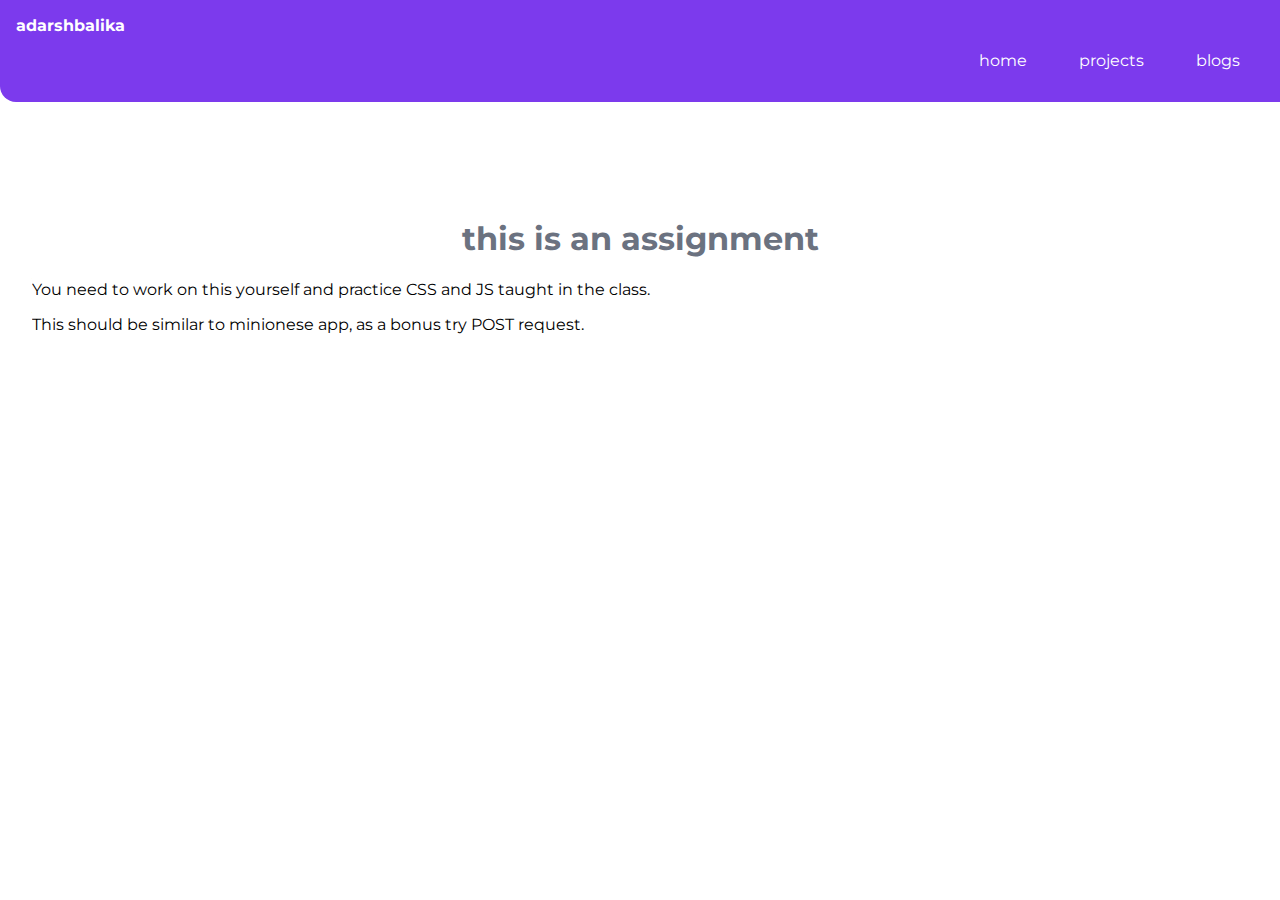
<file: assignments.html>
<!DOCTYPE html>
<html lang="en">

<head>
    <meta charset="UTF-8">
    <meta name="viewport" content="width=device-width, initial-scale=1.0">
    <link href="styles.css" rel="stylesheet" />
    <title>assignment | adarshbalika</title>
</head>

<body>
    <nav class="navigation container">
        <div class="nav-brand">adarshbalika</div>
        <ul class="list-non-bullet nav-pills">
            <li class="list-item-inline">
                <a class="link" href="/">home</a>
            </li>
            <li class="list-item-inline">
                <a class="link " href="/projects.html">projects</a>
            </li>
            <li class="list-item-inline">
                <a class="link" href="/blogs.html">blogs</a>
            </li>
        </ul>
    </nav>

    <header class="hero">
        <h1 class="hero-heading">this is an assignment</h1>
        <p> You need to work on this yourself and practice CSS and JS taught in the class.</p>
        <p>This should be similar to minionese app, as a bonus try POST request.</p>
    </header>

</body>

</html>
</file>
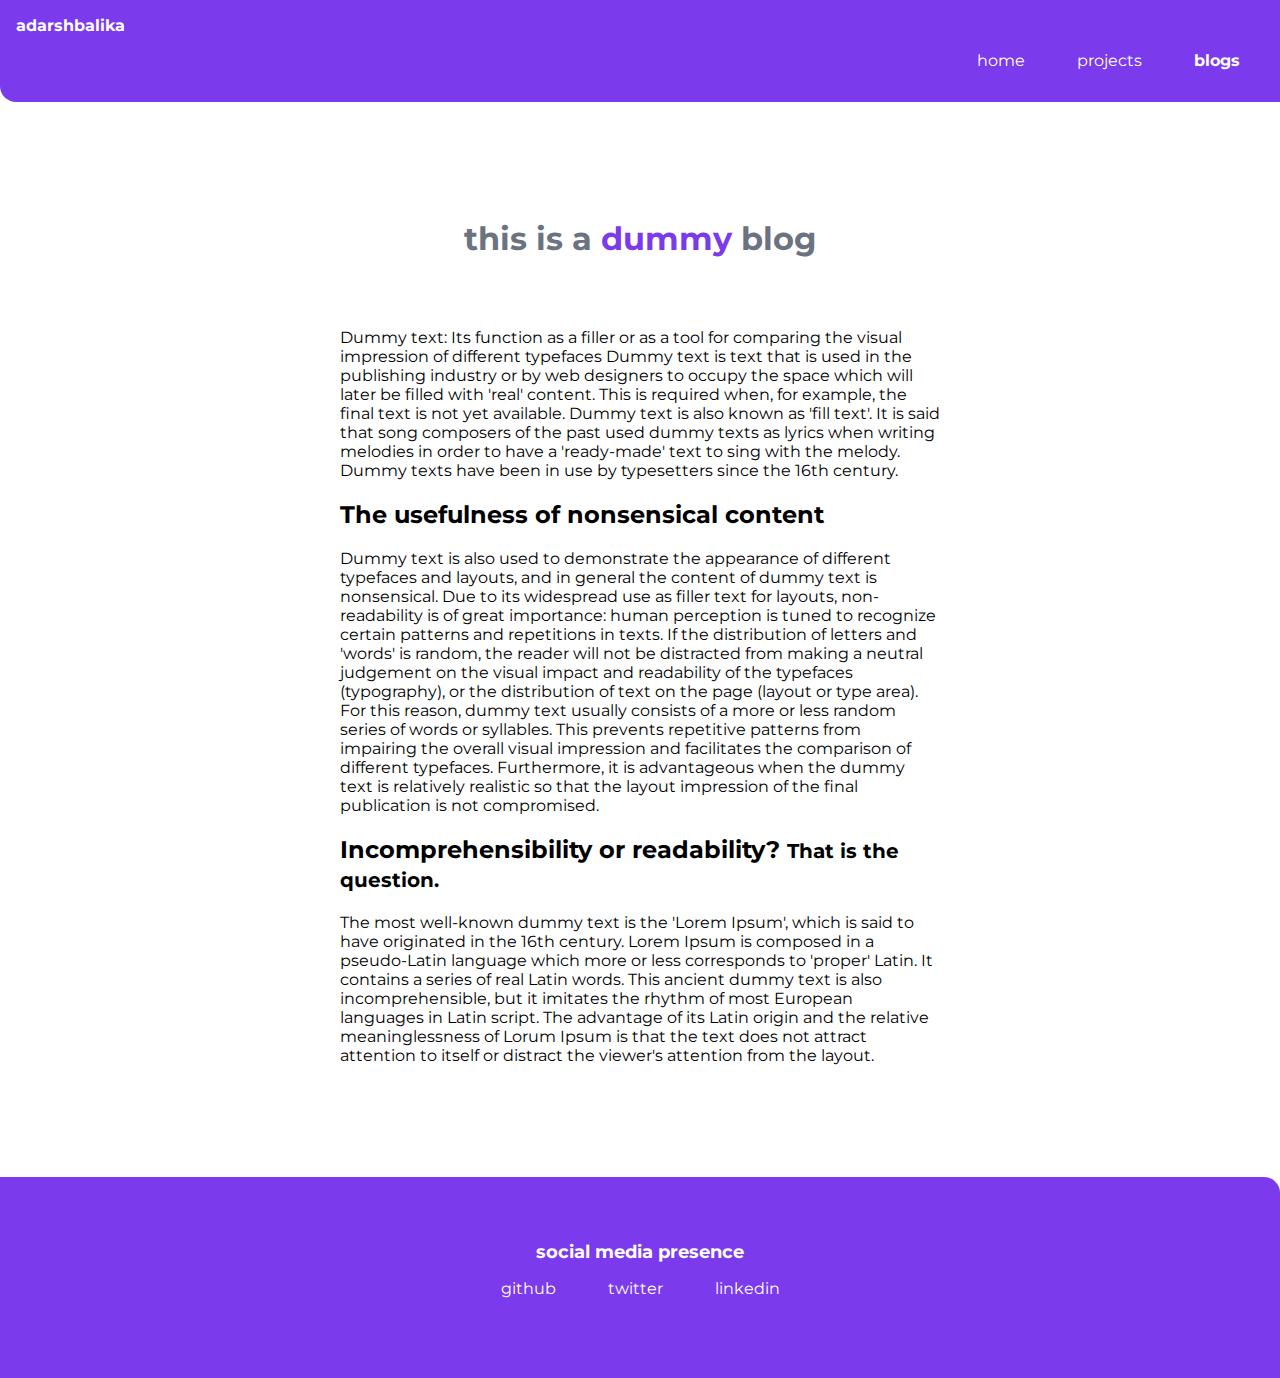
<file: dummy-blog.html>
<!DOCTYPE html>
<html lang="en">

<head>
    <meta charset="UTF-8">
    <meta name="viewport" content="width=device-width, initial-scale=1.0">
    <link href="styles.css" rel="stylesheet" />
    <title>blogs | adarshbalika</title>
</head>

<body>
    <nav class="navigation container">
        <div class="nav-brand">adarshbalika</div>
        <ul class="list-non-bullet nav-pills">
            <li class="list-item-inline">
                <a class="link" href="/">home</a>
            </li>
            <li class="list-item-inline">
                <a class="link " href="/projects.html">projects</a>
            </li>
            <li class="list-item-inline">
                <a class="link link-active" href="/blogs.html">blogs</a>
            </li>
        </ul>
    </nav>

    <header class="hero">
        <h1 class="hero-heading">this is a <span class="heading-inverted">dummy</span> blog</h1>
    </header>

    <article class="container-center showcase-blog">
        <p>
            Dummy text: Its function as a filler or as a tool for comparing the visual impression of different typefaces Dummy text is text that is used in the publishing industry or by web designers to occupy the space which will later be filled with 'real' content. This is required when, for example, the final text is not yet available. Dummy text is also known as 'fill text'. It is said that song composers of the past used dummy texts as lyrics when writing melodies in order to have a 'ready-made' text to sing with the melody. Dummy texts have been in use by typesetters since the 16th century.
        </p>

        <h2>The usefulness of nonsensical content</h2>
        <p>
            Dummy text is also used to demonstrate the appearance of different typefaces and layouts, and in general the content of dummy text is nonsensical. Due to its widespread use as filler text for layouts, non-readability is of great importance: human perception is tuned to recognize certain patterns and repetitions in texts. If the distribution of letters and 'words' is random, the reader will not be distracted from making a neutral judgement on the visual impact and readability of the typefaces (typography), or the distribution of text on the page (layout or type area). For this reason, dummy text usually consists of a more or less random series of words or syllables. This prevents repetitive patterns from impairing the overall visual impression and facilitates the comparison of different typefaces. Furthermore, it is advantageous when the dummy text is relatively realistic so that the layout impression of the final publication is not compromised.
        </p>
        

        <h2> Incomprehensibility or readability? <small>That is the question.</small> </h2>
        <p>
            The most well-known dummy text is the 'Lorem Ipsum', which is said to have originated in the 16th century. Lorem Ipsum is composed in a pseudo-Latin language which more or less corresponds to 'proper' Latin. It contains a series of real Latin words. This ancient dummy text is also incomprehensible, but it imitates the rhythm of most European languages in Latin script. The advantage of its Latin origin and the relative meaninglessness of Lorum Ipsum is that the text does not attract attention to itself or distract the viewer's attention from the layout.
        </p>
        
    </article>


    <footer class="footer">
        <div class="footer-header">social media presence</div>
        <ul class="social-links list-non-bullet">
            <li class="list-item-inline">
                <a class="link" href="https://github.com/tanaypratap">
                    github
                </a>
            </li>
            <li class="list-item-inline">
                <a class="link" href="https://twitter.com/tanaypratap">
                    twitter
                </a>
            </li>
            <li class="list-item-inline">
                <a class="link" href="https://linkedin.com/in/tanaypratap">
                    linkedin
                </a>
            </li>

        </ul>
    </footer>

</body>

</html>
</file>
<file: styles.css>
@import url('https://fonts.googleapis.com/css2?family=Montserrat:wght@400;700&display=swap');

:root {
    --primary-color: #7C3AED;
    --off-white: #F3F4F6;
    --dark-gray: #6B7280;
}

body {
    font-family: 'Montserrat', sans-serif;
    margin: 0px
}

hr {
    margin: 2rem 0rem;
}

/** spaces **/

.margin-md {
    margin: 2rem;
}

/** container **/
.container {
    padding: 0rem 1rem;
}

.container-center {
    max-width: 600px;
    margin: auto;
}

/** links **/
.link {
    box-sizing: border-box;
    text-decoration: none;
    padding: 0.5rem 1rem;
}

.link-primary {
    background-color: var(--primary-color);
    border-radius: 0.5rem;
    color: white;
    display: block;
    max-width: 140px;
    margin: 1rem 1rem 1rem 0rem;
}

.link-secondary {
    color: var(--primary-color);
    border-radius: 0.5rem;
    border: 1px solid var(--primary-color);
    display: block;
    max-width: 140px;
    margin: 1rem 1rem 1rem 0rem;
}

/** look into BEM naming convention for CSS **/

/** lists **/

.list-non-bullet {
    list-style: none;
    padding-inline-start: 0px;
}

.list-item-inline {
    display: inline;
    padding: 0rem 0.5rem;
}

/** navigation **/

.navigation {
    background-color: var(--primary-color);
    color: white;
    padding: 1rem;
    border-bottom-left-radius: 1rem;
}

.navigation .nav-brand {
    font-weight: bold;
}

.navigation .nav-pills {
    text-align: right;
}

.navigation .link {
    color: white;
}

.navigation .link-active {
    font-weight: bold;
}

/** header **/

.hero {
    padding: 2rem;
    padding-top: 5rem;

}

.hero .hero-img {
    max-width: 80%;
    width: 350px;
    display: block;
    margin: auto;
}

.hero .hero-heading {
    text-align: center;
    padding-top: 1rem;
    color: var(--dark-gray);
}

.hero .hero-heading .heading-inverted {
    color: var(--primary-color);
}

/** sections **/

.section {
    padding: 2rem;
}

.section h1 {
    text-align: center;

}

.ow {
    background-color: var(--off-white);
}

/** footers **/

.footer {
    background-color: var(--primary-color);
    padding: 4rem 1rem;
    text-align: center;
    color: white;
    border-top-right-radius: 1rem;
}

.footer .link {
    color: white
}

.footer .footer-header {
    font-weight: bold;
    font-size: large;
}

.footer ul {
    padding-inline-start: 0px;
}

/** projects **/
.showcase-list {
    padding: 2rem;
}

/** blogs **/
.showcase-blog {
    padding-bottom: 6rem;
}
</file>
